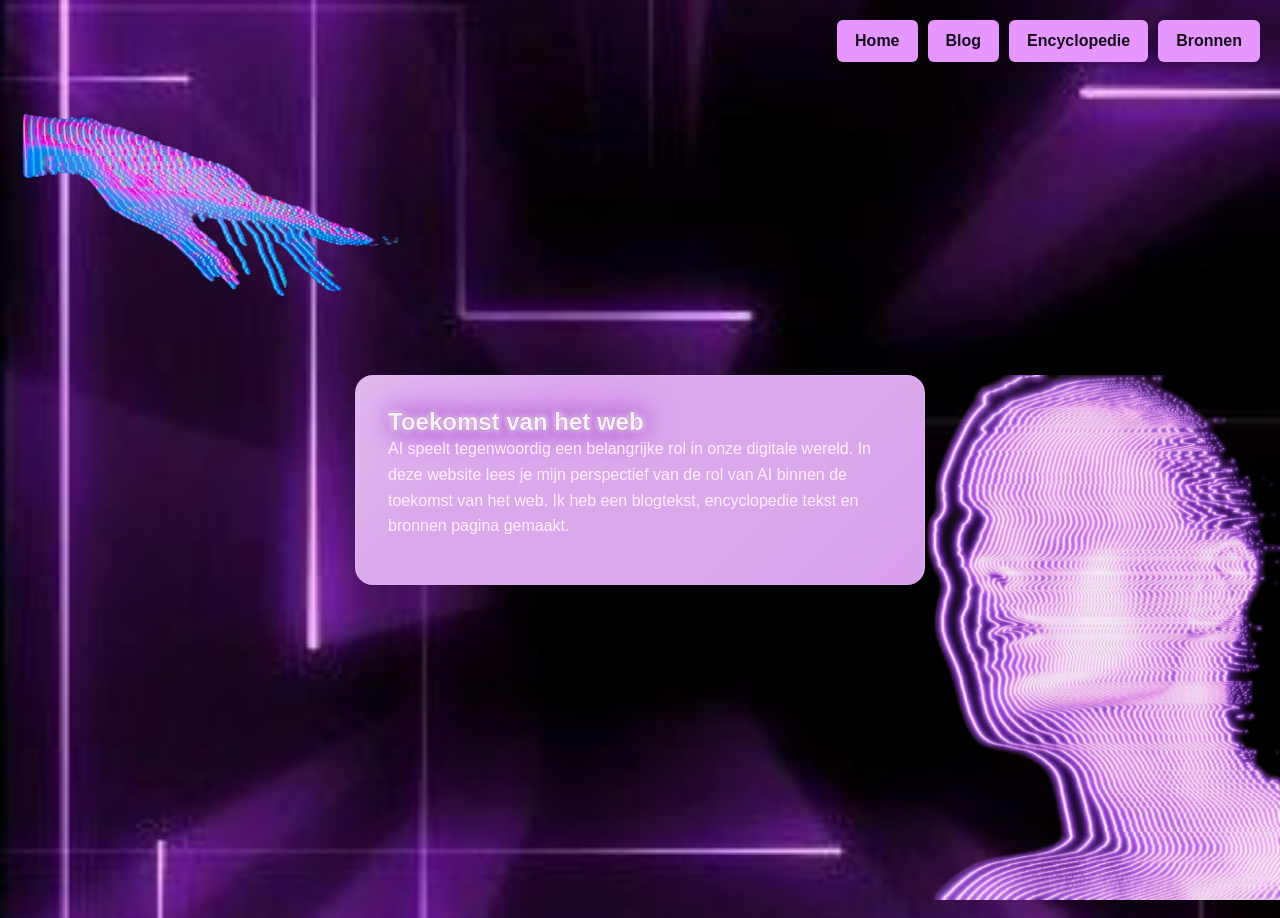
<file: index.html>
<!DOCTYPE html>
<html lang="nl">
<head>
    <meta charset="UTF-8">
    <meta name="viewport" content="width=device-width, initial-scale=1.0">
    <title>Toekomst voor het Web</title>
    
  
    <link rel="preconnect" href="https://fonts.googleapis.com">
    <link rel="preconnect" href="https://fonts.gstatic.com" crossorigin>
    <link href="https://fonts.googleapis.com/css2?family=Orbitron:wght@400;700;900&display=swap" rel="stylesheet">
    <link rel="stylesheet" href='./css/style.css'>
</head> 
<body>

    <header>
      <nav>
        <ul>
<li><a href="index.html">Home</a></li>
<li><a href="blog.html">Blog</a></li>
<li><a href="encyclopedie.html">Encyclopedie</a></li>
<li><a href="bronnen.html">Bronnen</a></li>

        </ul>
</nav>

    </header>
 <img src="hand.svg" class="img-hand" alt="Illustratie van een hand">
    <img src="head.svg" class="img-head" alt="Illustratie van een hoofd">
  
    <main>
        
             <article>
            <h2>Toekomst van het web</h2>
        
            <p>AI speelt tegenwoordig een belangrijke rol in onze digitale wereld.
                In deze website lees je mijn perspectief van de rol van AI binnen de toekomst van het web.
                Ik heb een blogtekst, encyclopedie tekst en bronnen pagina gemaakt.<p>
                </article>
            
    </main>

</body>
</html>4
</file>
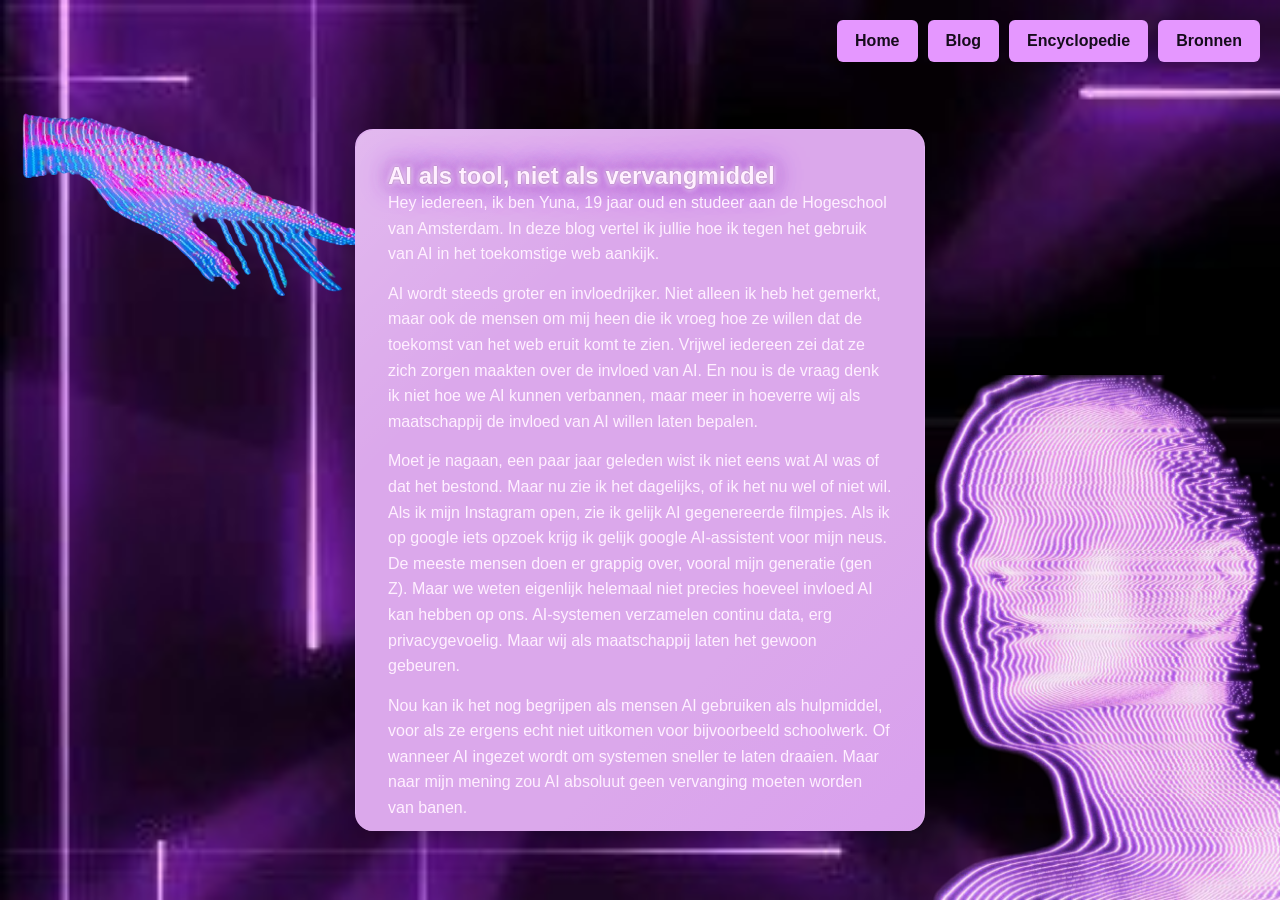
<file: blog.html>
<!DOCTYPE html>
<html lang="nl">
<head>
    <meta charset="UTF-8">
    <meta name="viewport" content="width=device-width, initial-scale=1.0">
    <title>Toekomst voor het Web - Blog</title>
    <link rel="stylesheet" href="./css/style.css">
</head>
<body>

    <header>
        <nav>
            <ul>
                <li><a href="index.html">Home</a></li>
                <li><a href="blog.html" >Blog</a></li>
                <li><a href="encyclopedie.html">Encyclopedie</a></li>
                <li><a href="bronnen.html">Bronnen</a></li>
            </ul>
        </nav>
    </header>

    <img src="hand.svg" class="img-hand"  alt="Illustratie van een hand">
    <img src="head.svg" class="img-head" alt="Illustratie van een hoofd">

    <main>
        <article>
            <h2>AI als tool, niet als vervangmiddel</h2>
            <p>Hey iedereen, ik ben Yuna, 19 jaar oud en studeer aan de Hogeschool van Amsterdam. In deze blog vertel ik jullie hoe ik tegen het gebruik van AI in het toekomstige web aankijk.</p>
            <p>AI wordt steeds groter en invloedrijker. Niet alleen ik heb het gemerkt, maar ook de mensen om mij heen die ik vroeg hoe ze willen dat de toekomst van het web eruit komt te zien. Vrijwel iedereen zei dat ze zich zorgen maakten over de invloed van AI. En nou is de vraag denk ik niet hoe we AI kunnen verbannen, maar meer in hoeverre wij als maatschappij de invloed van AI willen laten bepalen.</p>
            <p>Moet je nagaan, een paar jaar geleden wist ik niet eens wat AI was of dat het bestond. Maar nu zie ik het dagelijks, of ik het nu wel of niet wil. Als ik mijn Instagram open, zie ik gelijk AI gegenereerde filmpjes. Als ik op google iets opzoek krijg ik gelijk google AI-assistent voor mijn neus. De meeste mensen doen er grappig over, vooral mijn generatie (gen Z). Maar we weten eigenlijk helemaal niet precies hoeveel invloed AI kan hebben op ons. AI-systemen verzamelen continu data, erg privacygevoelig. Maar wij als maatschappij laten het gewoon gebeuren.</p>
            <p>Nou kan ik het nog begrijpen als mensen AI gebruiken als hulpmiddel, voor als ze ergens echt niet uitkomen voor bijvoorbeeld schoolwerk. Of wanneer AI ingezet wordt om systemen sneller te laten draaien. Maar naar mijn mening zou AI absoluut geen vervanging moeten worden van banen. 
                <P>Er zijn veel banen die verdwijnen door de vervanging van AI. 
                Een paar voorbeelden hiervan zijn banen als vertaler, copywriter, callcenter medewerkers, administratief personeel etc. Ook ik als toekomstige digitale ontwerper moet rekening houden met AI. Het menselijke aspect behouden in ontwerpen is nogal een uitdaging.
                 En het ergste is nog dat de meeste AI-dingen worden gecreëerd puur voor eigen gewin.</p>
            <p>Het voegt naar mijn idee verder niks toe aan de maatschappij. Het enige wat we daarmee bereiken is dat mensen lui worden omdat ze AI wel in kunnen zetten voor alles, en bovendien worden onze hersenen niet meer gestimuleerd om zelf nog na te denken.</p>
            Tuurlijk zijn er ook voordelen van AI, want AI zal altijd sneller kunnen werken dan de mens. Maar ik vind dit geen reden om AI alles te laten doen.
            <p>Maar we ontkomen niet aan AI, ook al zou ik even geen AI meer willen zien, kom ik het alsnog weer tegen. Dat is voor mij wel het duidelijkste bewijs van hoe groot AI op dit moment is.</p>
            <p>Mijn conclusie is daarom dat AI als tool moet worden gebruikt, maar het zou niet als vervangmiddel moeten worden gebruikt voor content en banen etc.</p>
        </article>
    </main>

</body>
</html>
</file>
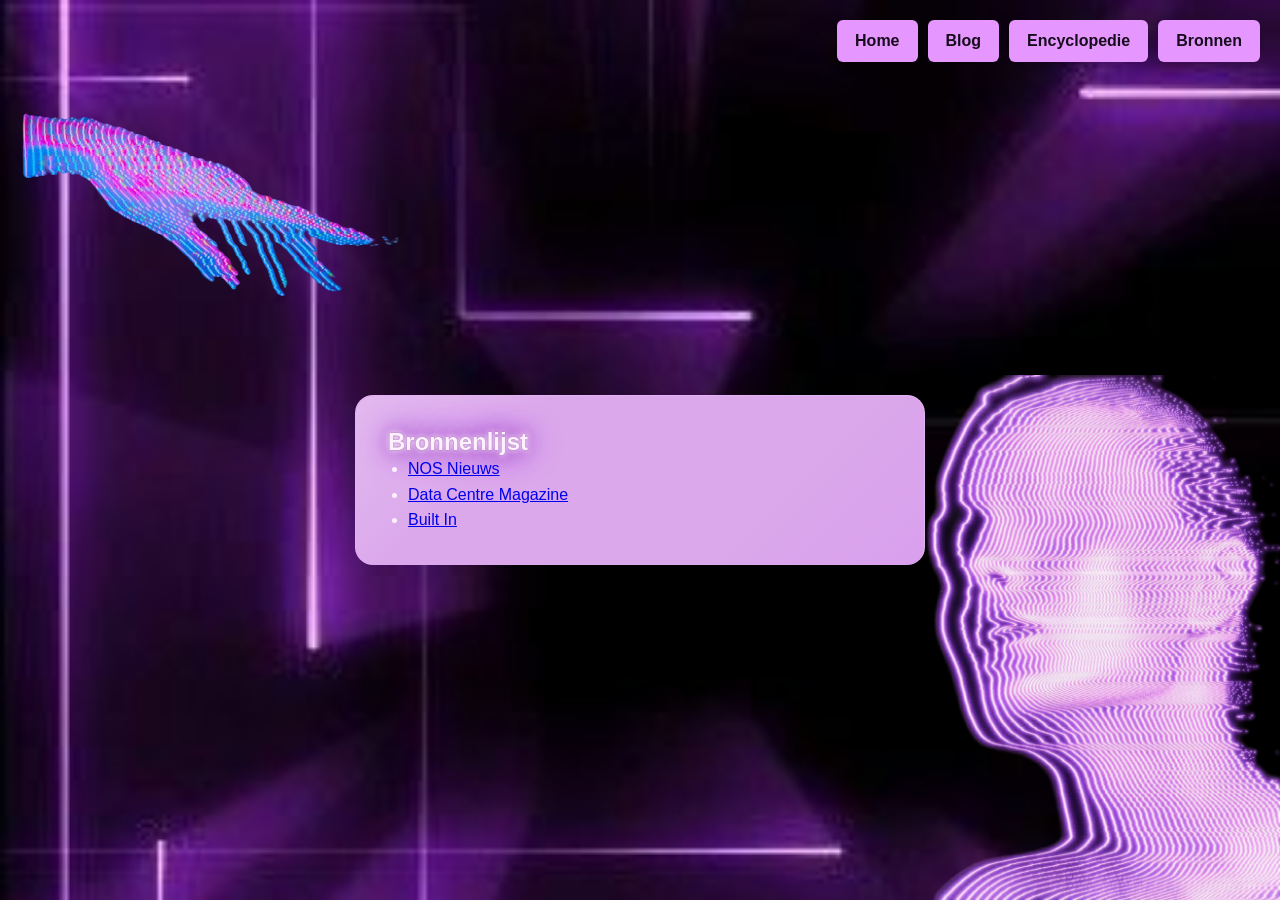
<file: bronnen.html>
<!DOCTYPE html>
<html lang="nl">
<head>
    <meta charset="UTF-8">
    <meta name="viewport" content="width=device-width, initial-scale=1.0">
    <title>Bronnen</title>
<link rel="stylesheet" href="./css/style.css">
    
    <link href=""https://fonts.googleapis.com/css2?family=Orbitron:wght@400;700&display=swap" rel="stylesheet">
</head>
<body>
<img src="hand.svg" class="img-hand" alt="Illustratie van een hand">
    <img src="head.svg" class="img-head" alt="Illustratie van een hoofd">

<header>

   
<nav>
            <ul>
                <li><a href="index.html">Home</a></li>
                <li><a href="blog.html" >Blog</a></li>
                <li><a href="encyclopedie.html">Encyclopedie</a></li>
                <li><a href="bronnen.html">Bronnen</a></li>
            </ul>
        </nav>

</header>

<main>

<article>

<h2>Bronnenlijst</h2>
<ul>
<li>
<a href="https://nos.nl/artikel/2611855-meta-ontslaat-duizenden-werknemers-om-te-investeren-in-ai-waarom-eigenlijk" target="_blank">
NOS Nieuws
</a>
</li>

<li>
<a href="https://datacentremagazine.com/news/why-is-meta-investing-600bn-in-ai-data-centres" target="_blank">
Data Centre Magazine
</a>
</li>

<li>
<a href="https://builtin.com/articles/what-is-meta" target="_blank">
Built In
</a>
</li>
</ul>

</article>
</main>

</body>
</html>
</file>
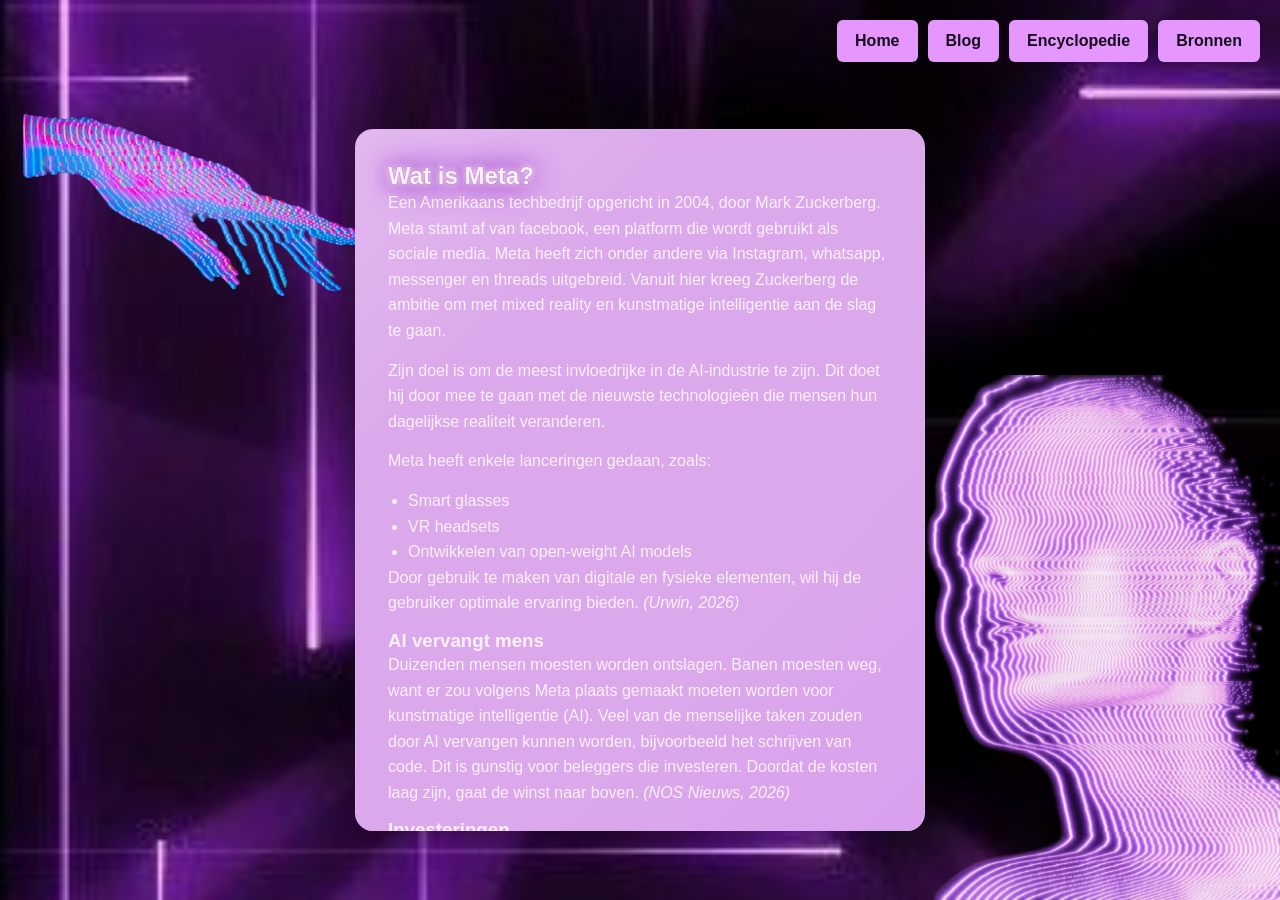
<file: encyclopedie.html>
<!DOCTYPE html>
<html lang="nl">
<head>
    <meta charset="UTF-8">
    <meta name="viewport" content="width=device-width, initial-scale=1.0">
    <title>Toekomst voor het Web - Encyclopedie</title>
    <link rel="stylesheet" href="./css/style.css">
</head> 
<body>

    <header>
         <nav>
            <ul>
                <li><a href="index.html">Home</a></li>
                <li><a href="blog.html" class="active">Blog</a></li>
                <li><a href="encyclopedie.html">Encyclopedie</a></li>
                <li><a href="bronnen.html">Bronnen</a></li>
            </ul>
        </nav>
        
    </header>

    <img src="hand.svg" class="img-hand"  alt="Illustratie van een hand">
    <img src="head.svg" class="img-head" alt="Illustratie van een hoofd">

    <main>
        <article>
            <h2>Wat is Meta?</h2>
            <p>Een Amerikaans techbedrijf opgericht in 2004, door Mark Zuckerberg. Meta stamt af van facebook, een platform die wordt gebruikt als sociale media. Meta heeft zich onder andere via Instagram, whatsapp, messenger en threads uitgebreid. Vanuit hier kreeg Zuckerberg de ambitie om met mixed reality en kunstmatige intelligentie aan de slag te gaan.</p>
            <p>Zijn doel is om de meest invloedrijke in de AI-industrie te zijn. Dit doet hij door mee te gaan met de nieuwste technologieën die mensen hun dagelijkse realiteit veranderen.</p>
            <p>Meta heeft enkele lanceringen gedaan, zoals:</p>
            <ul>
                <li>Smart glasses</li>
                <li>VR headsets</li>
                <li>Ontwikkelen van open-weight AI models</li>
            </ul>
            <p>Door gebruik te maken van digitale en fysieke elementen, wil hij de gebruiker optimale ervaring bieden. <em>(Urwin, 2026)</em></p>

            <h3>AI vervangt mens</h3>
            <p>Duizenden mensen moesten worden ontslagen. Banen moesten weg, want er zou volgens Meta plaats gemaakt moeten worden voor kunstmatige intelligentie (AI). Veel van de menselijke taken zouden door AI vervangen kunnen worden, bijvoorbeeld het schrijven van code. Dit is gunstig voor beleggers die investeren. Doordat de kosten laag zijn, gaat de winst naar boven. <em>(NOS Nieuws, 2026)</em></p>

            <h3>Investeringen</h3>
            <p>Maar er is ook flinke concurrentie van bedrijven als Google en Amazon, mede door de vele datacenters en advertentie-inkomsten.</p>
            <p>Er is tussen de 115 en 135 miljard dollar geïnvesteerd in nieuwe datacentra. Meta zou hiermee voor economische groei willen zorgen. <em>(Baggiony-Taylor, 2025)</em></p>
            <p>Volgens beursanalist Nico Inberg, maakt oprichter Mark Zuckerberg wel vaker risicovolle investeringen, maar is het deze keer anders met AI. Volgens Inberg zijn investeringen in AI noodzakelijk om niet achter te lopen op de andere bedrijven.</p>
            <p>Volgens hoogleraar Volberda is het niet met zekerheid te zeggen of Meta andere bedrijven zal inhalen met de investeringen die worden gedaan. Hoewel het bedrijf nog steeds winstgevend is, leent het nu geld om de huidige investeringen te kunnen blijven betalen. <em>(NOS Nieuws, 2026)</em></p>
        </article>
    </main>

</body>
</html>
</file>
<file: css/style.css>
/*lettertype*/
@import url('https://fonts.googleapis.com/css2?family=Orbitron:wght@400;700;900&display=swap');

* {
    box-sizing: border-box;
    margin: 0;
    padding: 0;
}
/*Inhoud*/
body {
    min-height: 100vh;
    overflow-x: hidden;
    position: relative;
    background: #0d0118 url('../6de68a73f82bf5dac4ca283f787d21d5.jpg')
        center / cover fixed no-repeat;
    font-family: 'Segoe UI', Tahoma, Geneva, Verdana, sans-serif;
    color: #160c1c;
}

/*navigatie menu*/
nav {
    position: fixed;
    top: 20px;
    right: 20px;
    z-index: 1000;
}

nav ul {
    display: flex;
    flex-flow: row nowrap;
    align-items: center;
    gap: 10px;
    list-style: none;
}

nav a {
    display: inline-block;
    padding: 12px 18px;
    border-radius: 6px;
    background-color: #e597ff;
    color: #160c1c;
    text-decoration: none;
    font-weight: bold;
    white-space: nowrap;
    transition: all 0.3s ease;
}
/*hoover knop */
nav a:hover {
    transform: translateY(-3px);
    background-color: #8d36c9;
    color: #fff;
    text-shadow:
        0 0 5px #fff,
        0 0 10px #e7a5ff,
        0 0 20px #c04dff,
        0 0 35px #9b00ff;
    box-shadow:
        0 0 8px #c04dff,
        0 0 20px #9b00ff;
}
.img-hand,
.img-head {
    position: fixed;
    z-index: 1;
    pointer-events: none;
    animation: neonPulse 1.5s ease-in-out infinite alternate;
}

.img-hand {
    top: 20px;
    left: 20px;
    width: 380px;
}

.img-head {
    right: 0;
    bottom: 0;
    width: 420px;
}
/*animaties rond afbeeldingen*/
@keyframes neonPulse {
    from {
        filter:
            drop-shadow(0 0 4px #a020f0)
            drop-shadow(0 0 8px #f6f7f8);
    }

    to {
        filter:
            drop-shadow(0 0 12px #a020f0)
            drop-shadow(0 0 25px #f9f9f9);
    }
}

/*hoofd inhoud*/
main {
    position: relative;
    z-index: 10;
    display: flex;
    justify-content: center;
    align-items: center;
    width: 100%;
    min-height: 100vh;
    padding: 90px 20px 30px;
}
/*tekstblok*/
article {
    width: 570px;
    max-width: 85vw;
    max-height: 78vh;
    overflow-y: auto;
    padding: 32px;
    padding-bottom: 16px;
    border-radius: 10px;
    border:none; 
    background-color: #d8b2e0;
    color: #160c1c;
    border-bottom: none !important;
    box-shadow: none !important;
   
}

article:hover {
    border-color: rgba(226, 175, 255, 0.95);
    box-shadow:
        0 0 18px rgba(160, 32, 240, 0.3),
        0 0 35px rgba(160, 32, 240, 0.12),
        inset 0 0 14px rgba(255, 255, 255, 0.1);
}
/*tekst van de kopjes*/
h1,
h2 {
    color: #fff0ff;
    -webkit-text-fill-color: #fff0ff;
    text-shadow:
        0 0 2px #915a9a,
        0 0 5px #ffffff,
        0 0 10px #e8aaff,
        0 0 20px #7d2d9c,
        0 0 35px #a020f0;
    transition: text-shadow 0.7s ease;
}

h1:hover,
h2:hover {
    text-shadow:
        0 0 5px #ffffff,
        0 0 12px #e8aaff,
        0 0 24px #b84dff,
        0 0 38px #a020f0;
}

article p {
    margin-bottom: 14px;
    line-height: 1.6;
    overflow-wrap: break-word;
}

article ul {
    padding-left: 20px;
    line-height: 1.6;
}

article a:hover {
    color: #fff;
    text-shadow: 0 0 10px #dda2ff;
}

article h2 {
    display: table;
    width: auto;
    border: none !important;
    background: none !important;
    box-shadow: none !important;
}

/*bron*/

.sources a {
    color: #e2afff;
}
/*layout voor kleine schermen*/
@media (max-width: 700px) {
    nav {
        top: 12px;
        right: 12px;
        left: 12px;
    }

    nav ul {
        justify-content: center;
        flex-wrap: wrap;
        gap: 6px;
    }

    nav a {
        padding: 10px;
        font-size: 12px;
    }

    .img-hand {
        top: 90px;
        left: 0;
        width: 30vw;
    }

    .img-head {
        width: 32vw;
    }

    main {
        padding-top: 110px;
    }

    article {
        max-width: 90vw;
        max-height: 75vh;
        padding: 24px;
    }
}

/*voor gebruikers die minder animatie willen*/
@media (prefers-reduced-motion: reduce) {
    *,
    *::before,
    *::after {
        animation: none !important;
        transition: none !important;
    }
}

/* Paarse glazen tekstblokken */
article {
    width: 570px;
    max-width: 85vw;
    max-height: 78vh;
    overflow-y: auto;
    padding: 32px;

    position: relative;
    isolation: isolate;

    /* Transparant paars glas */
    background: rgb(219, 168, 235);
    color: #fff0ff;

    /* Glazen rand */
    border: 1px solid rgba(235, 190, 255, 0.45);
    border-radius: 18px;

    /* Glas vervaagt wat erachter zit */
    -webkit-backdrop-filter: blur(14px) saturate(150%);
    backdrop-filter: blur(14px) saturate(150%);

    /* Diepte en licht */
    box-shadow:
        0 18px 40px rgba(0, 0, 0, 0.28),
        0 0 22px rgba(190, 70, 255, 0.18),
        inset 0 1px 1px rgba(255, 255, 255, 0.35),
        inset 0 -12px 25px rgba(100, 20, 160, 0.12);

    animation: glassFloat 6s ease-in-out infinite;
    transition:
        border-color 0.35s ease,
        box-shadow 0.35s ease,
        background 0.35s ease;
}

/* Zwevend 3D-gevoel */
@keyframes glassFloat {
    0%, 100% {
        translate: 0 0;
    }
    50% {
        translate: 0 -6px;
    }
}

/* Lichtreflectie boven op het glas */
article::before {
    content: "";
    position: absolute;
    inset: 0;
    border-radius: inherit;
    pointer-events: none;
    z-index: -1;

    background: linear-gradient(
        135deg,
        rgba(255, 255, 255, 0.2),
        transparent 28%,
        transparent 70%,
        rgba(200, 100, 255, 0.12)
    );
}

/* Glas licht op wanneer je erover beweegt */
article:hover {
    border-color: rgba(240, 190, 255, 0.85);
    background: rgba(125, 55, 165, 0.4);

    box-shadow:
        0 22px 48px rgba(0, 0, 0, 0.35),
        0 0 28px rgba(200, 70, 255, 0.3),
        inset 0 1px 2px rgba(255, 255, 255, 0.45);
}

@media (prefers-reduced-motion: reduce) {
    article {
        animation: none;
        translate: none;
    }
}
</file>
